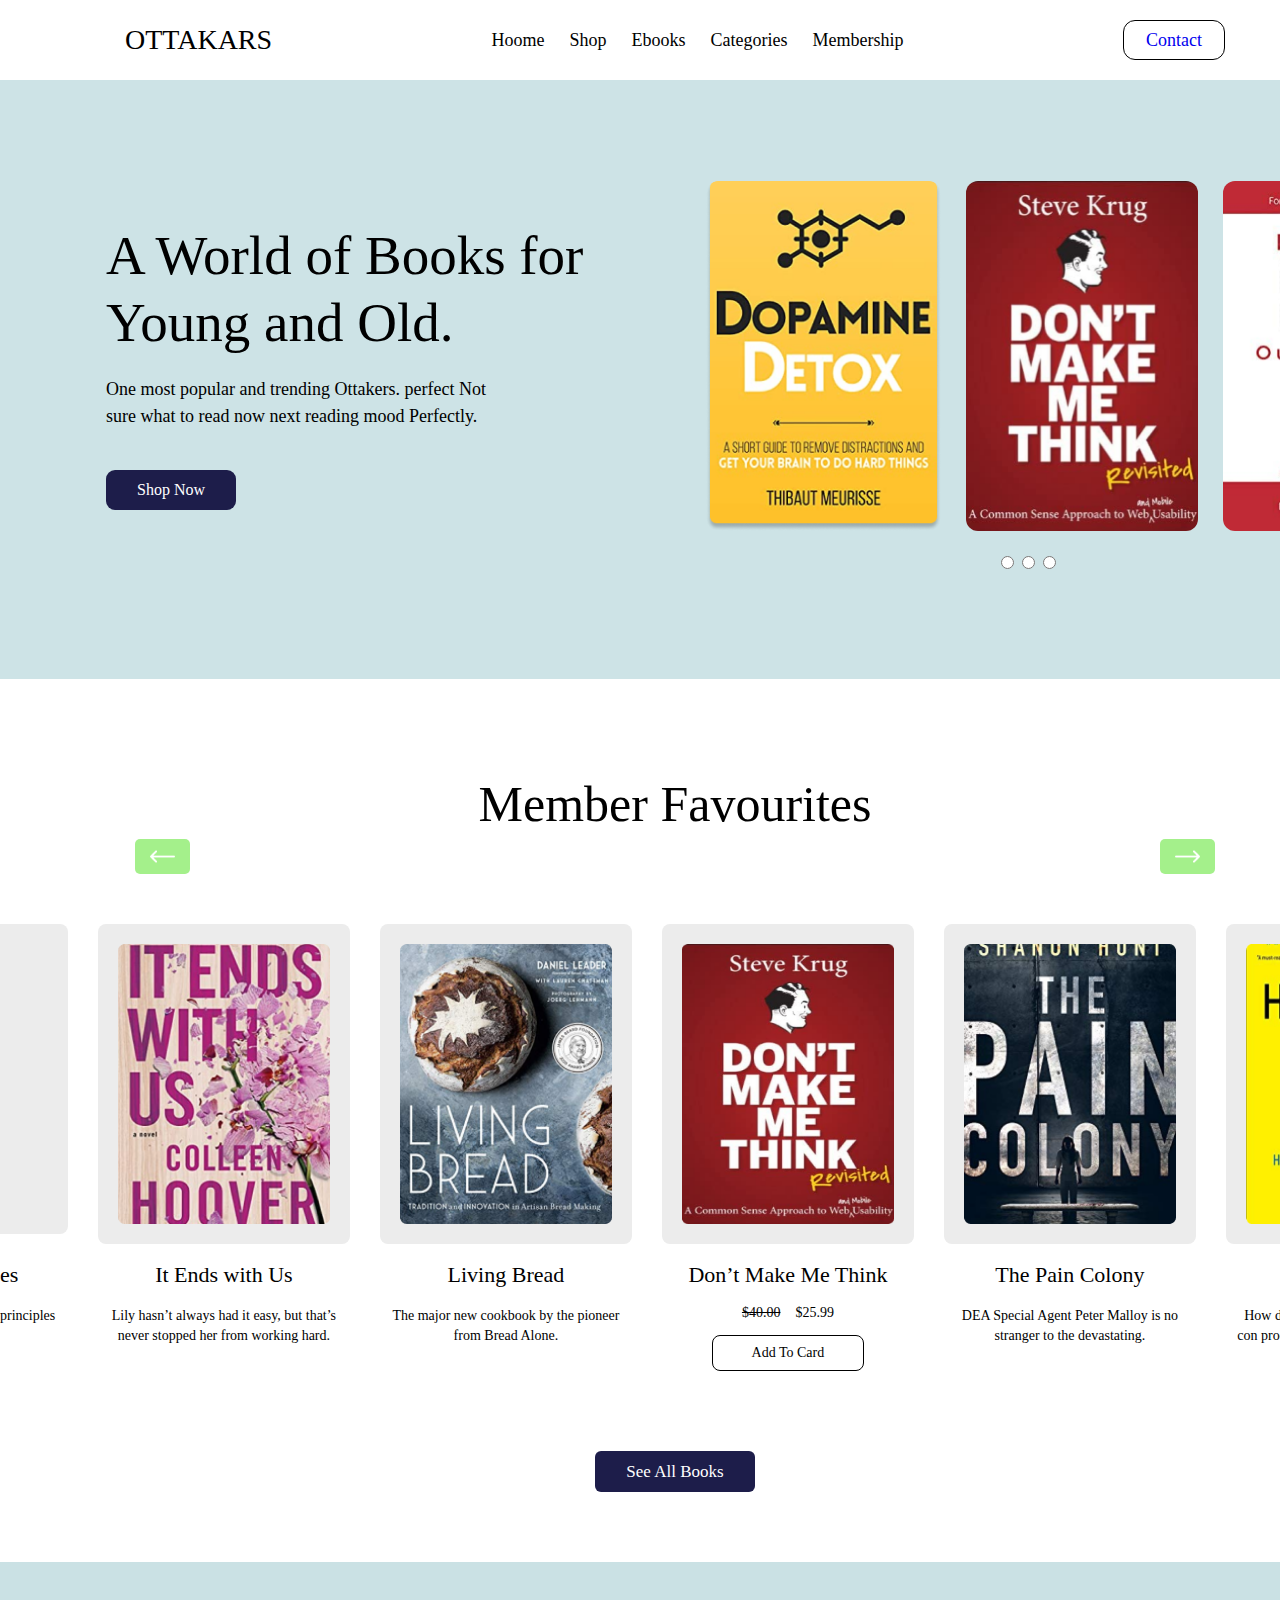
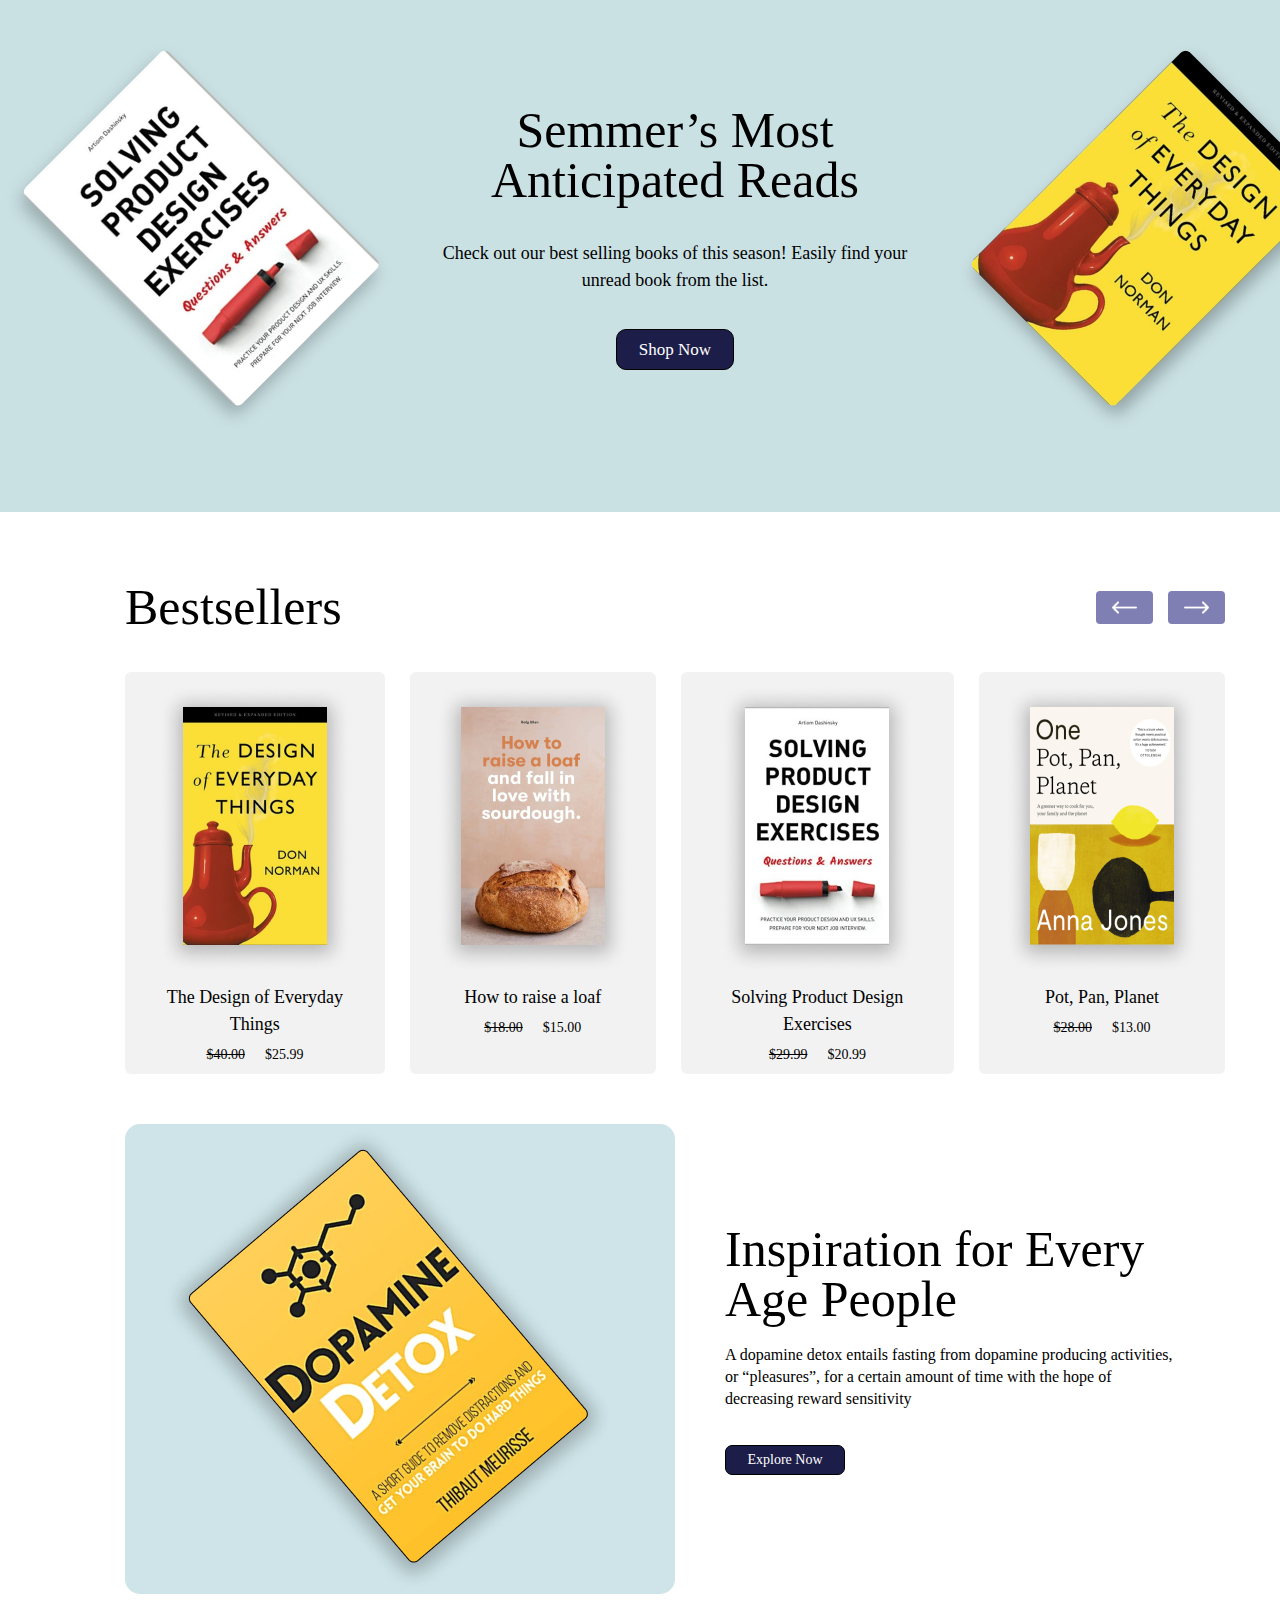
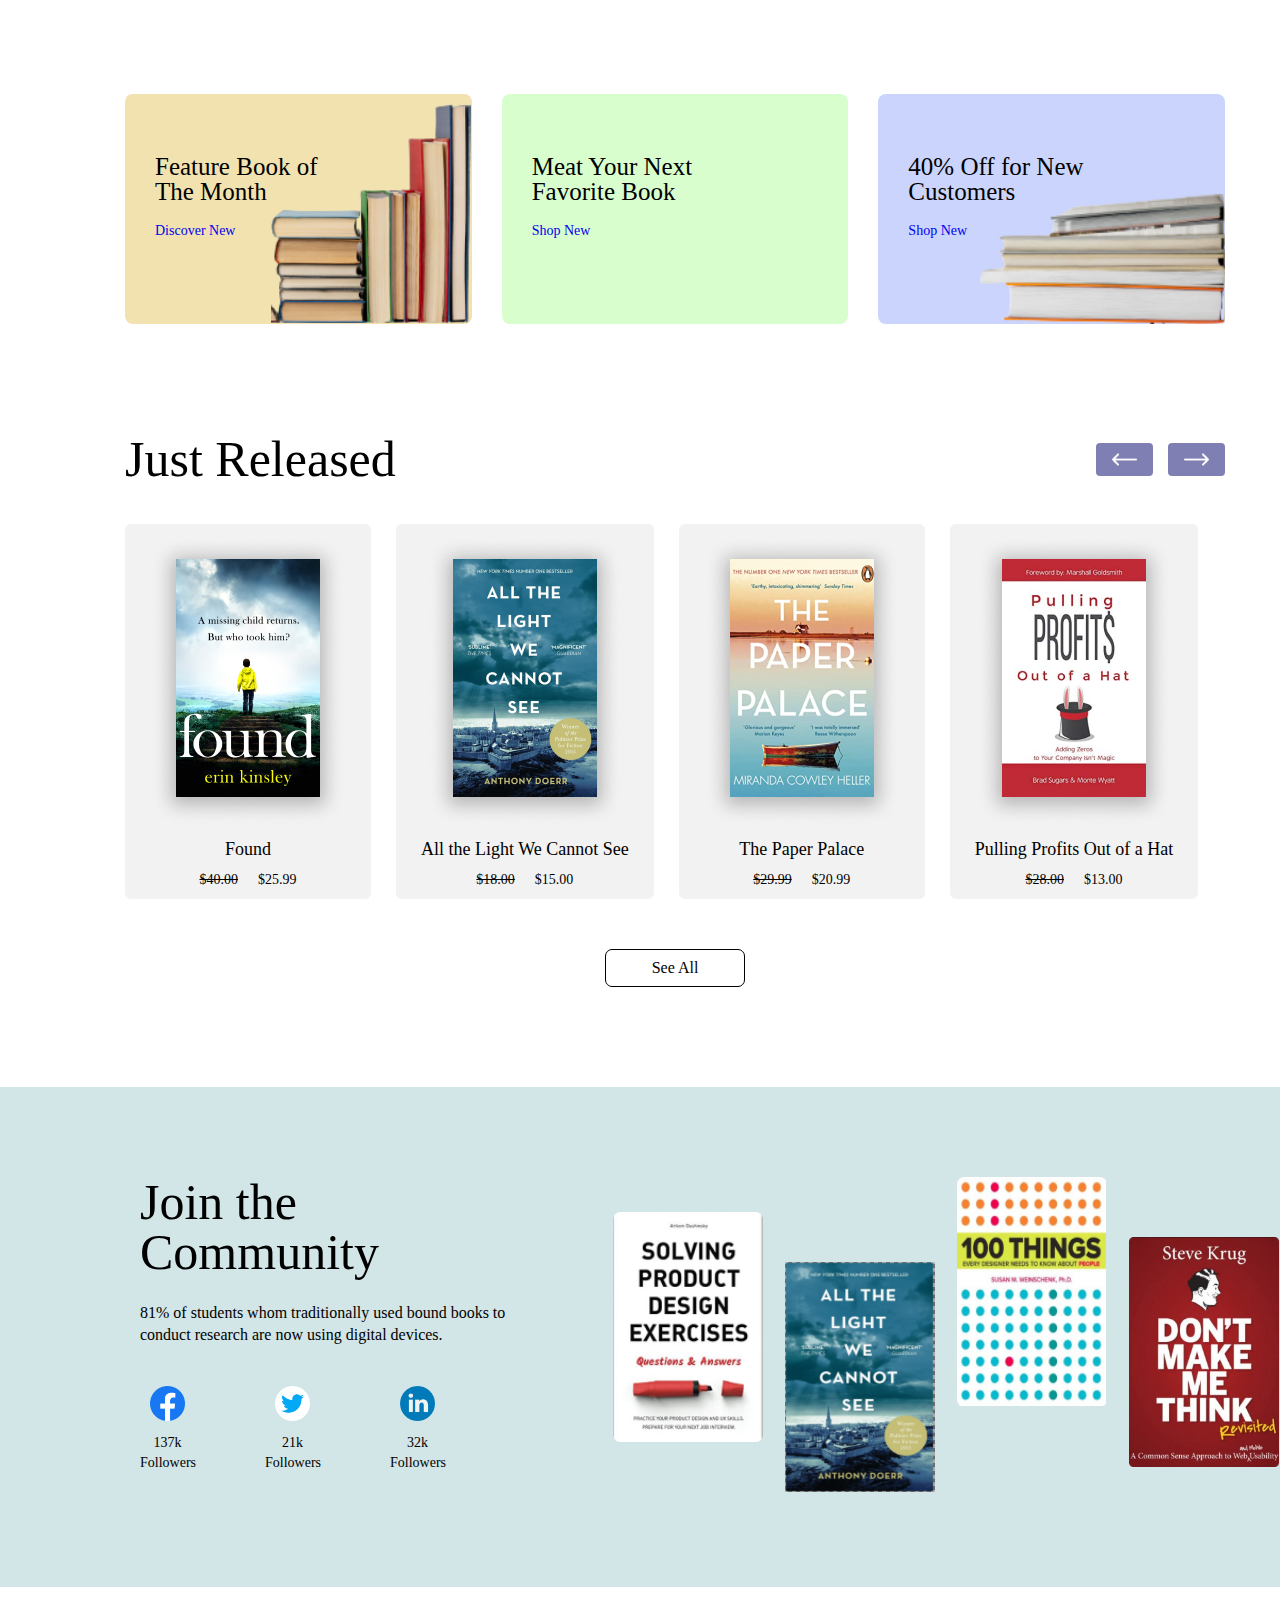
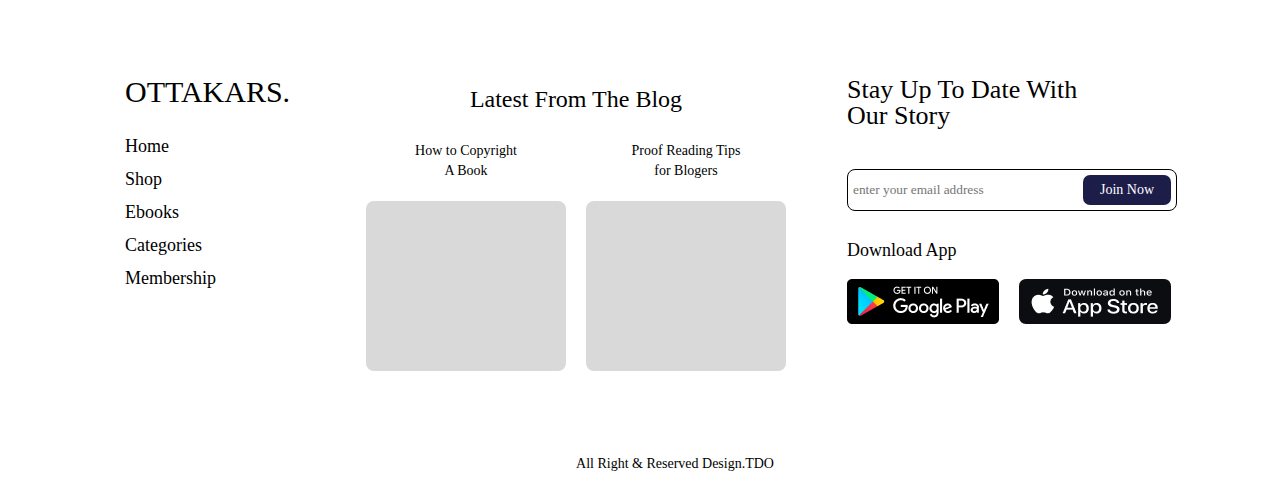
<file: index.html>
<!DOCTYPE html>
<html lang="en">
<head>
  <meta charset="UTF-8">
  <meta http-equiv="X-UA-Compatible" content="IE=edge">
  <meta name="viewport" content="width=device-width, initial-scale=1.0">
  <link rel="stylesheet" href="./css/style.css">
  <title>Ottakars</title>
</head>
<body>
  <div class="wrapper">
    <div class="head">
      <div class="container">
        <div class="ottakars">ottakars</div>
          <ul>
            <li>Hoome</li>
            <li>Shop</li>
            <li>Ebooks</li>
            <li>Categories</li>
            <li>Membership</li>
          </ul>
        <a href="./test.html"><div class="btn">Contact</div></a>
      </div>
    </div>

    <div class="home">
      <div class="home__menu home-left">
        <div class="home__title">
          A World of Books for Young and Old.
        </div>
        <div class="home__subtitle">
          One most popular and trending Ottakers. perfect
          Not sure what to read now next reading mood Perfectly.
        </div>
        <div class="home__btn">Shop Now</div>
      </div>

      <div class="home__menu">
        <div class="home__books">
          <img src="./img/image 18.png" alt="img1">
          <img src="./img/image 19.png" alt="img2">
          <img src="./img/image 20.png" alt="img3">
        </div>
        <div class="home__btn2">
          <input type="radio" name="bos">
          <input type="radio" name="bos">
          <input type="radio" name="bos">
        </div>
      </div>
    </div>

    <div class="favourites">
      <div class="favourites__title">Member Favourites</div>
      <div class="container favourites__btns">
        <div class="favourites__btn1">
          <img src="./img/left-arrow.png" alt="img5">
        </div>
        <div class="favourites__btn1">
          <img src="./img/right-arrow.png" alt="img4">
        </div>
      </div>
      <div class="favourites__books">
        <div class="favourites__full-left">
          <div class="favourites__noimg">

          </div>
          <div class="fav-b">
            <div class="favourites__fulltitle-left">
              es
            </div>
            <div class="favourites__fullsubtitle">
              principles
            </div>
          </div>
        </div>

         <div class="favourites__full">
          <div class="fav">
            <img src="./img/image 21.png" alt="img6">
          </div>
          <div class="fav-b">
            <div class="favourites__fulltitle">It Ends with Us</div>
            <div class="favourites__fullsubtitle">
              Lily hasn’t always had it easy, but that’s
              never stopped her from working hard.
            </div>
          </div>
        </div>

        <div class="favourites__full">
          <div class="fav">
            <img src="./img/image 22.png" alt="img6">
          </div>
          <div class="fav-b">
            <div class="favourites__fulltitle">Living Bread</div>
            <div class="favourites__fullsubtitle">
              The major new cookbook by the pioneer
              from Bread Alone.
            </div>
          </div>
        </div>

        <div class="favourites__full">
          <div class="fav">
            <img src="./img/image 19.png" alt="img6">
          </div>
          <div class="fav-b">
            <div class="favourites__fulltitle fav-top">Don’t Make Me Think </div>
            <div class="favourites__dollor">
              <div class="favourites__money">
                <del>$40.00</del><span>$25.99</span>
              </div>
              <div class="favourites__dollor-btn">
                Add To Card
              </div>
            </div>
          </div>
        </div>

        <div class="favourites__full">
          <div class="fav">
            <img src="./img/image 23.png" alt="img6">
          </div>
          <div class="fav-b">
            <div class="favourites__fulltitle">The Pain Colony</div>
            <div class="favourites__fullsubtitle">
              DEA Special Agent Peter Malloy is no
              stranger to the devastating.
            </div>
          </div>
        </div>

        <div class="favourites__full-right">
          <div class="fav2">
            <img src="./img/image 24.png" alt="img6">
          </div>
          <div class="fav-b">
            <div class="favourites__fulltitle-right">Hooke</div>
            <div class="favourites__fullsubtitle-right">
              How do successful con
              products people
            </div>
          </div>
        </div>

      </div>
      <div class="favourites__see-btn">See All Books</div>
    </div>

    <div class="semmer">
      <div class="semmer__left">
        <img src="./img/image 11.png" alt="semmer">
      </div>
      <div class="semmer__center">
        <div class="semmer__center-title">
          Semmer’s Most Anticipated Reads
        </div>
        <div class="semmer__center-subtitle">
          Check out our best selling books of this season! Easily find
          your unread book from the list.
        </div>
        <div class="semmer__center-btn">
          Shop Now
        </div>
      </div>
      <div class="semmer__right">
        <img src="./img/image 9.png" alt="semmer">
      </div>
    </div>

    <div class="container middle">
      <div class="best">
        <div class="best__title">
          <h2>Bestsellers</h2>
          <div class="best__btn">
            <div class="best__left">
              <img src="./img/left-arrow.png" alt="img">
            </div>
            <div class="best__right">
              <img src="./img/right-arrow.png" alt="img">
            </div>
          </div>
        </div>
        <div class="sellers">
          <div class="sellers__book">
            <img src="./img/image 99.png" alt="img">
            <h3>The Design of Everyday Things</h3>
            <div class="sellers__money">
              <del>$40.00</del><p>$25.99</p>
            </div>
          </div>
          <div class="sellers__book">
            <img src="./img/image 255.png" alt="img">
            <h3>How to raise a loaf</h3>
            <div class="sellers__money">
              <del>$18.00</del><p>$15.00</p>
            </div>
          </div>
          <div class="sellers__book">
            <img src="./img/image 111.png" alt="img">
            <h3>Solving Product Design Exercises</h3>
            <div class="sellers__money">
              <del>$29.99</del><p>$20.99</p>
            </div>
          </div>
          <div class="sellers__book">
            <img src="./img/image 277.png" alt="img">
            <h3>Pot, Pan, Planet</h3>
            <div class="sellers__money">
              <del>$28.00</del><p>$13.00</p>
            </div>
          </div>
        </div>
      </div>

      <div class="inspiration">
        <div class="inspiration__left">
          <img src="./img/image 188.png" alt="img">
        </div>
        <div class="inspiration__right">
          <div class="inspiration__right-title">
            Inspiration for Every Age People
          </div>
          <div class="inspiration__right-subtitle">
            A dopamine detox entails fasting from dopamine producing
            activities, or “pleasures”, for a certain amount of time with
            the hope of decreasing reward sensitivity
          </div>
          <div class="inspiration__right-btn">
            Explore Now
          </div>
        </div>
      </div>

      <div class="cards">
        <div class="cards__one">
          <div class="cards__title">
            Feature Book of The Month
          </div>
          <div class="cards__p">
            <a href="#">Discover New</a>
          </div>
          <img src="./img/image_155-rem.png" alt="img">
        </div>
        <div class="cards__two">
          <div class="cards__title">
            Meat Your Next Favorite Book
          </div>
          <div class="cards__p">
            <a href="#">Shop New</a>
          </div>
        </div>
        <div class="cards__three">
          <div class="cards__title">
            40% Off for New Customers
          </div>
          <div class="cards__p">
            <a href="#">Shop New</a>
          </div>
          <img src="./img/image_166-rem.png" alt="img">
        </div>
      </div>

      <div class="released">
        <div class="released__title">
          <h2>Just Released</h2>
          <div class="released__btn">
            <div class="released__left">
              <img src="./img/left-arrow.png" alt="img">
            </div>
            <div class="released__right">
              <img src="./img/right-arrow.png" alt="img">
            </div>
          </div>
        </div>
        <div class="just">
          <div class="just__book">
            <img src="./img/image 288.png" alt="img">
            <h3>Found</h3>
            <div class="just__money">
              <del>$40.00</del><p>$25.99</p>
            </div>
          </div>
          <div class="just__book">
            <img src="./img/image 299.png" alt="img">
            <h3>All the Light We Cannot See</h3>
            <div class="just__money">
              <del>$18.00</del><p>$15.00</p>
            </div>
          </div>
          <div class="just__book">
            <img src="./img/image 300.png" alt="img">
            <h3>The Paper Palace</h3>
            <div class="just__money">
              <del>$29.99</del><p>$20.99</p>
            </div>
          </div>
          <div class="just__book">
            <img src="./img/image 311.png" alt="img">
            <h3>Pulling Profits Out of a Hat</h3>
            <div class="just__money">
              <del>$28.00</del><p>$13.00</p>
            </div>
          </div>
        </div>
        <div class="just__btn">
          See All
        </div>
      </div>
    </div>

    <div class="community">
      <div class="community__left">
        <div class="community__title">
          Join the Community
        </div>
        <div class="community__subtitle">
          81% of students whom traditionally used bound books to
          conduct research are now using digital devices.
        </div>
        <div class="community__icons">
          <div class="community__icons-in">
            <img src="./img/facebook.png" alt="img">
            <h4>137k Followers</h4>
          </div>
          <div class="community__icons-in">
            <img src="./img/twitter.png" alt="img">
            <h4>21k Followers</h4>
          </div>
          <div class="community__icons-in">
            <img src="./img/linkedin.png" alt="img">
            <h4>32k Followers</h4>
          </div>
        </div>
      </div>
      <div class="community__right">
        <img src="./img/image 266.png" alt="img" class="one">
        <img src="./img/image 222.png" alt="img" class="one1">
        <img src="./img/image 322.png" alt="img" class="one2">
        <img src="./img/image 19.png" alt="img" class="one3">
      </div>
    </div>

    <footer>
      <div class="container">
        <div class="container__left">
          <p>OTTAKARS.</p>
            <ul>
              <li>Home</li>
              <li>Shop</li>
              <li>Ebooks</li>
              <li>Categories</li>
              <li>Membership</li>
            </ul>
        </div>
        <div class="container__center">
          <div class="container__center-title">
            Latest From The Blog
          </div>
          <div class="center-center">
            <div class="container__center-in">
              <h3>How to Copyright A Book</h3>
              <div> </div>
            </div>
            <div class="container__center-in">
              <h3>Proof Reading Tips for Blogers</h3>
              <div> </div>
            </div>
          </div>
        </div>
        <div class="container__right">
          <div class="container__right-title">
            Stay Up To Date With Our Story
          </div>
          <div class="container__right-input">
            <input type="text" placeholder="enter your email address">
            <div class="container__right-btn">Join Now</div>
          </div>
          <h3>Download App</h3>
          <div class="container__right-logo">
            <img src="./img/Badges.png" alt="img">
            <img src="./img/AppStore.png" alt="img">
          </div>
        </div>
      </div>
    </footer>

    <div class="all__right">
      <div class="all__right-title">
        All Right & Reserved Design.TDO
      </div>
    </div>
    
  </div>
</body>
</html>
</file>
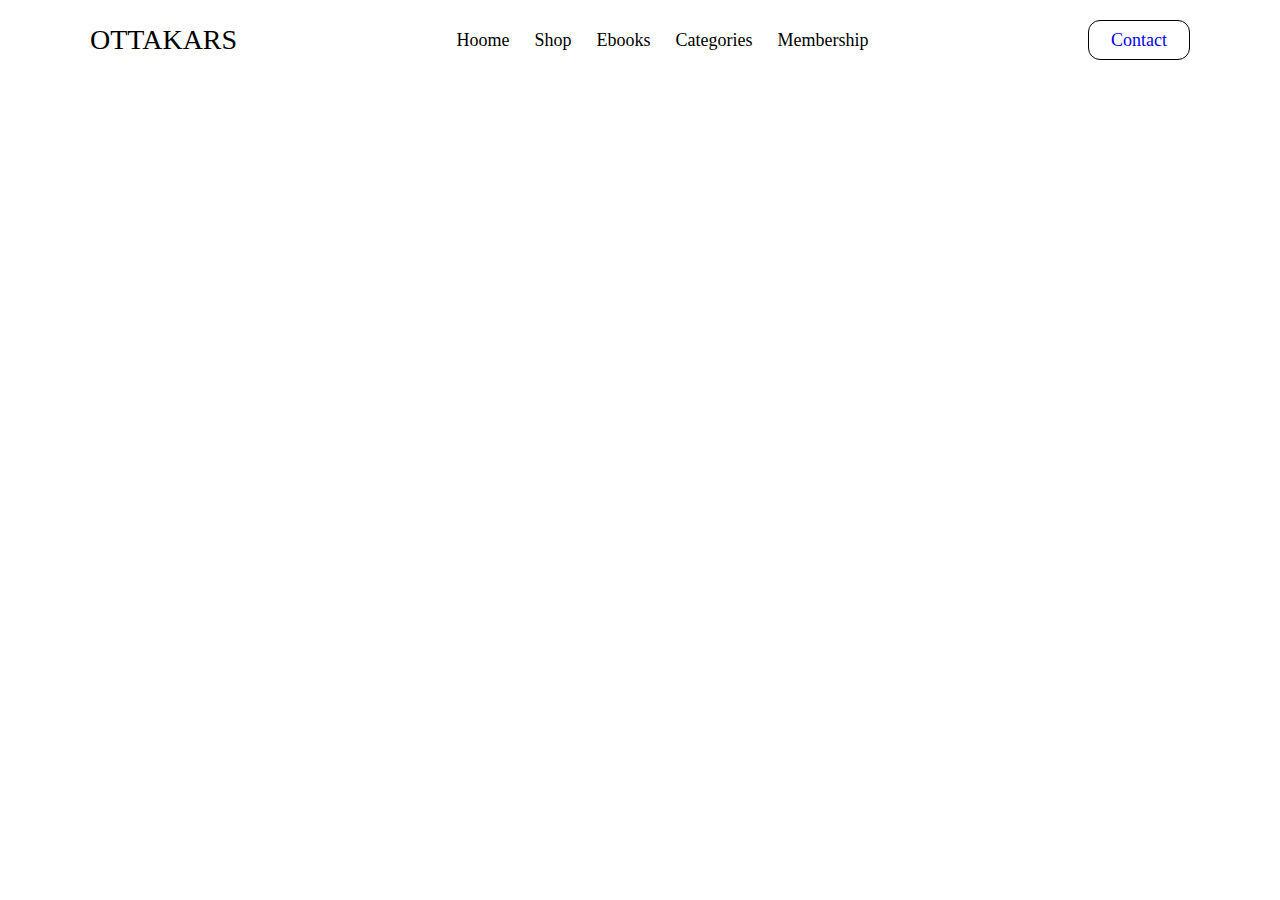
<file: test.html>
<!DOCTYPE html>
<html lang="en">
<head>
  <meta charset="UTF-8">
  <meta http-equiv="X-UA-Compatible" content="IE=edge">
  <meta name="viewport" content="width=device-width, initial-scale=1.0">
  <link rel="stylesheet" href="./css/style.css">
  <title>Document</title>
</head>
<body>
  
  <div class="head">
    <div class="container">
      <div class="ottakars">ottakars</div>
        <ul>
          <li>Hoome</li>
          <li>Shop</li>
          <li>Ebooks</li>
          <li>Categories</li>
          <li>Membership</li>
        </ul>
      <a href="./index.html"><div class="btn">Contact</div></a>
    </div>
  </div>
</body>
</html>
</file>
<file: css/style.css>
/* "*" belgisi barcha elementlarga murojaatni anglatadi*/
* {
  padding: 0;
  margin: 0;
  border: 0;
  font-family: "Lato";
}

/*bloklarning width ni o`zgarishini verstka uchun qulay qilib beradi*/
*,
*:before,
*:after {
  box-sizing: border-box;
}

:focus,
:active {
  outline: none;
}

a:focus,
a:active {
  outline: none;
}

/*quyidagi teglarni blok qilib beradi*/
nav,
footer,
header,
aside {
  display: block;
}

/*elementlarning hossalarini barcha brauzerlar uchun mo`tadillashtirib beradi*/
html,
body {
  height: 100%;
  width: 100%;
  font-size: 100%;
  line-height: 1;
  font-size: 14px;
  -ms-text-size-adjusst: 100%;
  -moz-text-size-adjusst: 100%;
  -webkit-text-size-adjust: 100%;
}

/*quyidagi teglarning shriftlar oilasini vorislashi taminlanadi*/
input,
button,
textarea {
  font-family: inherit;
}

/*turli brauzerlarning o`ziga xos hususiyatlarini olib tashlash*/
input:-ms-clear {
  display: none;
}

button {
  cursor: pointer;
}

button:-moz-focus-innesr {
  padding: 0;
  border: 0;
}

a,
a:visited {
  text-decoration: none;
}

a:hover {
  text-decoration: none;
}

ul li {
  list-style: none;
}

img {
  vertical-align: top;
}

/*sarlavharning odatdagi stillarini nullashtirish*/
h1,
h2,
h3,
h4,
h5,
h6 {
  font-size: inherit;
  font-weight: 400;
}

.wrapper {
  display: flex;
  flex-direction: column;
  justify-content: space-between;
  width: 1350px;
  min-height: 100vh;
  margin: 0 auto;
}


/* Head section */

.head {
  width: 100%;
  display: flex;
  justify-content: center;
  padding: 20px;
}

.container {
  margin: 0 auto;
  display: flex;
  width: 1100px;
  align-items: center;
}

.ottakars {
  font-size: 28px;
  text-transform: uppercase;
  cursor: pointer;
}

ul {
  padding: 10px;
  display: flex;
  justify-content: center;
  width: 100%;
  gap: 25px;
}

ul li {
  font-size: 18px;
  cursor: pointer;
}
 
.btn {
  padding: 10px 22px;
  font-size: 18px;
  border: 1px solid black;
  border-radius: 12px;
  cursor: pointer;
}


/* Home section */


.home {
  background: #CDE3E6;
  max-width: 1351px;
  min-width: 351px;
  height: 599px;
  display: flex;
  justify-content: flex-end;
  gap: 80px;
  align-items: center;
  margin-bottom: 90px;
}

.home-left {
  height: 440px;
  width: 520px;
}

.home__title {
  font-size: 55px;
  margin-top: 62px;
  line-height: 67px;
}

.home__subtitle {
  font-size: 18px;
  margin-top: 20px;
  line-height: 27px;
  width: 400px;
}

.home__btn {
  margin-top: 40px;
  font-size: 16px;
  padding: 12px;
  background: #1D1D4A;
  width: 130px;
  text-align: center;
  color: white;
  border-radius: 9px;
  cursor: pointer;
}

.home__btn2 {
  margin-top: 15px;
  align-items: center;
  display: flex;
  justify-content: center;
  padding: 10px;
  gap: 8px;
}

.home__books {
  display: flex;
  gap: 25px;
  align-items: center;
}

.home__books img {
  height: 350px;
  border-radius: 12px;
  cursor: pointer;
}



/* favourites section */

.favourites {
  width: 100%;
  padding: 10px 0;
}

.favourites__title {
  font-size: 50px;
  text-align: center;
}

.favourites__btns {
  margin: 0 auto;
  padding: 10px 10px 50px;
  justify-content: space-between;
  cursor: pointer;
}

.favourites__btn1 {
  padding: 5px 15px;
  border-radius: 5px;
  background: #a4f08b;
}

.favourites__btn1:hover {
  background: #41b41b;
}

.favourites__btn1 img {
  width: 25px;
}

.favourites__btn2 img {
  width: 25px;
}

.favourites__books {
  display: flex;
  gap: 30px;
  margin-bottom: 70px;
}

.favourites__full-left {
  width: 9%;
  display: flex;
  flex-direction: column;
  text-align: start;
  border-radius: 0 12px 12px 0;
  gap: 20px;
}

.favourites__full-left:hover {
  background: #bff0ae;
}

.favourites__full-left:hover .favourites__noimg {
  background: #bff0ae;
}

.favourites__fulltitle-left {
  margin-top: 10px;
  font-size:  22px;
}

.favourites__noimg {
  width: 100%;
  height: 310px;
  border-radius: 0 8px 8px 0;
  background: #ececec;
}

.favourites__full-right {
  justify-content: start;
  border-radius: 10px 0 0 10px;
  display: flex;
  flex-direction: column;
  text-align: center;
  gap: 20px;
}

.favourites__full-right:hover {
  background: #bff0ae;
}

.favourites__full-right:hover .fav2 img {
  background: #bff0ae;
}

.favourites__fulltitle-right {
  text-align: right;
  font-size: 22px;
}

.favourites__fullsubtitle-right {
  line-height: 20px;
  margin-top: 20px;
  text-align: right;
}

.favourites__full {
  display: flex;
  flex-direction: column;
  text-align: center;
  border-radius: 10px;
  padding-bottom: 10px;
  gap: 20px;
  cursor: pointer;
}

.fav2 img {
  height: 320px;
  width: 124px;
  padding: 20px 0 20px 20px;
  background: #ececec;
  border-radius: 8px 0 0 8px;
}

.fav img {
  height: 320px;
  width: 252px;
  padding: 20px;
  background: #ececec;
  border-radius: 8px;
}

.favourites__full:hover {
  background: #bff0ae;
}

.favourites__full:hover .fav img {
  background: #bff0ae;
}

.favourites__full:hover .favourites__dollor-btn {
  background: white;
}

.favourites__dollor {
  gap: 15px;
  display: flex;
  align-items: center;
  flex-direction: column;
  justify-content: center;
}

.favourites__money {
  margin-top: 20px;
  display: flex;
  gap: 15px;
}

.favourites__dollor-btn {
  padding: 10px;
  width: 60%;
  border: 1px solid black;
  border-radius: 8px;
  cursor: pointer;
}

.favourites__fulltitle {
  font-size: 22px;
}

.favourites__fullsubtitle {
  margin-top: 20px;
  line-height: 20px;
  width: 100%;
}

.favourites__see-btn {
  background: #1D1D4A;
  padding: 12px;
  width: 160px;
  border-radius: 6px;
  margin: 0 auto;
  text-align: center;
  color: white;
  font-size: 17px;
  cursor: pointer;
}


/* Semmer section */


.semmer {
  width: 100%;
  height: 550px;
  margin-top: 60px;
  display: flex;
  align-items: center;
  justify-content: space-between;
  background: #CAE1E4;
}

.semmer__center {
  width: 35%;
  gap: 35px;
  display: flex;
  flex-direction: column;
  align-items: center;
}

.semmer__center-title {
  font-size: 50px;
  text-align: center;
}

.semmer__center-subtitle {
  font-size: 18px;
  line-height: 27px;
  text-align: center;
}

.semmer__center-btn {
  font-size: 17px;
  color: white;
  background: #1D1D4A;
  padding: 11px 22px;
  border-radius: 10px;
  border: 1px solid black;
  cursor: pointer;
}



/* Best Sellers section */

.best {
  width: 100%;
}

.best__title {
  padding: 70px 0 40px;
  align-items: center;
  display: flex;
  justify-content: space-between;
}

.best__title h2 {
  font-size: 50px;
}

.best__btn {
  display: flex;
  gap: 15px;
  cursor: pointer;
}

.best__left {
  padding: 4px 16px;
  background: #7f7fb3;
  border-radius: 4px;
}

.best__left:hover {
  background: #2C2C56;
}

.best__left img {
  width: 25px;
}

.best__right {
  padding: 4px 16px;
  background: #7f7fb3;
  border-radius: 4px;
}

.best__right:hover {
  background: #2C2C56;
}

.best__right img {
  width: 25px;
}

.sellers {
  display: flex;
  gap: 25px;
  margin-bottom: 50px;
}

.sellers__book {
  padding: 12px 25px;
  border-radius: 6px;
  background: #F2F2F2;
  display: flex;
  flex-direction: column;
  align-items: center;
  text-align: center;
  gap: 10px;
}

.sellers__book h3 {
  font-size: 18px;
  line-height: 27px;
}

.sellers__money {
  display: flex;
  gap: 20px;
}

.middle {
  display: flex;
  flex-direction: column;
}



/* Inspiration section */


.inspiration {
  display: flex;
}

.inspiration__left {
  background: #CEE4E8;
  border-radius: 15px;
  width: 50%;
  padding: 0 35px;
}

.inspiration__right {
  gap: 20px;
  padding: 100px 50px 50px;
  width: 50%;
}

.inspiration__right-title {
  font-size: 50px;
}

.inspiration__right-subtitle {
  font-size: 16px;
  line-height: 22px;
  margin-top: 20px;
}

.inspiration__right-btn {
  margin-top: 35px;
  padding: 7px 17px;
  border-radius: 7px;
  border: 1px solid black;
  background: #1D1D4A;
  color: white;
  text-align: center;
  width: 120px;
  cursor: pointer;
}



/* Cards section */


.cards {
  margin-top: 100px;
  display: flex;
  gap: 30px;
  width: 100%;
}

.cards__one {
  background: #f1e2b0;
  width: 32%;
  height: 230px;
  border-radius: 8px;
  position: relative;
}

.cards__one img {
  position: absolute;
  bottom: 0;
  right: 0;
  height: 220px;
}

.cards__three img {
  position: absolute;
  bottom: 0;
  right: 0;
  height: 130px;
}

.cards__title {
  margin: 60px 0 20px 30px;
  font-size: 25px;
  width: 55%;
}

.cards__p {
  font-size: 14px;
  margin-left: 30px;
}

.cards__two {
  background: #D9FECD;
  width: 32%;
  height: 230px;
  border-radius: 8px;
}

.cards__three {
  background: #CAD4FC;
  width: 32%;
  height: 230px;
  border-radius: 8px;
  position: relative;
}



/* released section */


.released {
  margin-top: 40px;
  width: 100%;
}

.released__title {
  padding: 70px 0 40px;
  align-items: center;
  display: flex;
  justify-content: space-between;
}

.released__title h2 {
  font-size: 50px;
}

.released__btn {
  display: flex;
  gap: 15px;
  cursor: pointer;
}

.released__left {
  padding: 4px 16px;
  background: #7f7fb3;
  border-radius: 4px;
}

.released__left:hover {
  background: #2C2C56;
}

.released__left img {
  width: 25px;
}

.released__right {
  padding: 4px 16px;
  background: #7f7fb3;
  border-radius: 4px;
}

.released__right:hover {
  background: #2C2C56;
}

.released__right img {
  width: 25px;
}

.just {
  display: flex;
  gap: 25px;
  margin-bottom: 50px;
}

.just__book {
  padding: 12px 25px;
  border-radius: 6px;
  background: #F2F2F2;
  display: flex;
  flex-direction: column;
  align-items: center;
  text-align: center;
  gap: 10px;
}

.just__book h3 {
  font-size: 18px;
  line-height: 27px;
}

.just__money {
  display: flex;
  gap: 20px;
}

.middle {
  display: flex;
  flex-direction: column;
}

.just__btn {
  padding: 10px 14px;
  border: 1px solid black;
  border-radius: 7px;
  width: 140px;
  text-align: center;
  margin: 0 auto;
  font-size: 16px;
  cursor: pointer;
}



/* community section */


.community {
  margin-top: 100px;
  padding: 90px 60px 0 140px;
  width: 100%;
  display: flex;
  background: #D2E5E7;
  height: 500px;
}

.community__title {
  font-size: 50px;
  margin-bottom: 25px;
  width: 50%;
}

.community__subtitle {
  font-size: 16px;
  width: 370px;
  line-height: 22px;
}

.community__icons {
  display: flex;
  margin-top: 40px;
  width: 60%;
  gap: 70px;
}

.community__icons-in {
  display: flex;
  flex-direction: column;
  align-items: center;
}

.community__icons img {
  cursor: pointer;
  width: 35px;
}

.community__icons h4 {
  width: 55px;
  margin-top: 12px;
  line-height: 20px;
  text-align: center;
}

.community__right {
  padding-left: 65px;
  display: flex;
  gap: 22px;
}

.one {
  margin-top: 35px;
}

.one1 {
  margin-top: 85px;
}

.one3 {
  margin-top: 60px;
}

.community__right img {
  height: 230px;
  width: 150px;
}



/* Footer section */


footer {
  width: 100%;
  padding: 90px 40px 90px;
  background: white;
}

.container__left {
  width: 20%;
  height: 260px;
  gap: 20px;
}

.container__left p {
  font-size: 30px;
  margin-bottom: 30px;
  cursor: pointer;
}

.container__left ul {
  display: block;
  padding: 0;
}

.container__left li {
  margin-top: 15px;
}

.container__center {
  padding-top: 10px;
  width: 42%;
  height: 260px;
  display: block;
  justify-content: center;
}

.container__center-title {
  font-size: 24px;
  margin-bottom: 20px;
  text-align: center;
}

.center-center {
  width: 100%;
  justify-content: center;
  gap: 20px;
  display: flex;
  margin-top: 30px;
}

.center-center h3 {
  text-align: center;
  width: 110px;
  margin: 0 auto;
  line-height: 20px;
}

.container__center-in div {
  width: 200px;
  height: 170px;
  margin-top: 20px;
  background: #D9D9D9;
  border-radius: 8px;
}

.container__right {
  width: 38%;
  padding-left: 40px;
  height: 260px;
}

.container__right-title {
  font-size: 26px;
  width: 240px;
  margin-bottom: 40px;
}

.container__right-input {
  display: flex;
  padding: 5px;
  border: 1px solid black;
  width: 330px;
  margin-bottom: 30px;
  border-radius: 8px;
}

.container__right-input input{
  width: 230px;
}

.container__right h3 {
  font-size: 18px;
  margin-bottom: 20px;
}

.container__right-btn {
  padding: 8px 17px;
  background: #1D1D4A;
  color: white;
  border-radius: 7px;
  cursor: pointer;
}

.container__right-logo {
  display: flex;
  gap: 20px;
}

.container__right-logo img {
  cursor: pointer;
}

.all__right {
  padding: 30px;
  width: 100%;
}

.all__right-title {
  font-size: 14px;
  text-align: center;
}
</file>
